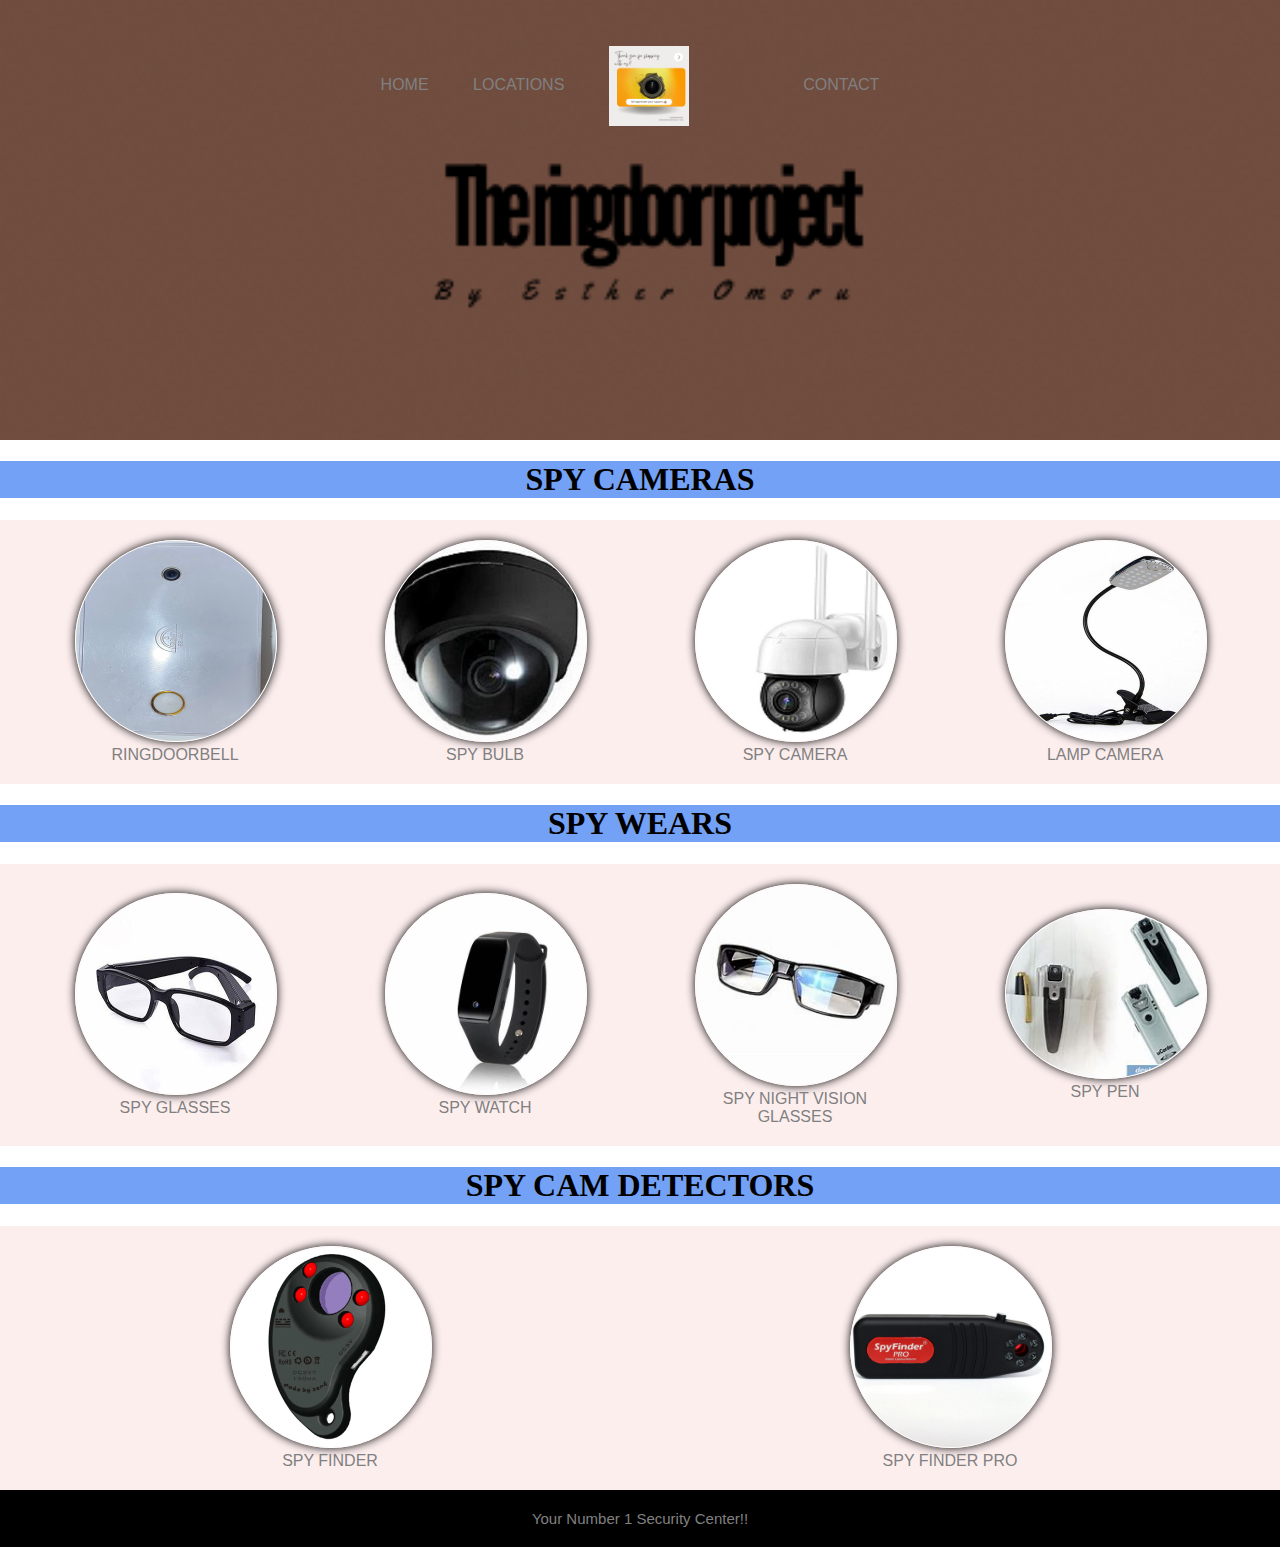
<file: index.html>
<!DOCTYPE html>
<html>
   
<head>
    <meta charset="UTF-8"/>
    <meta http-equiv="X-UA-compatile"content="IE=edge"/>
    <meta name="viewport" content="width=device-width,initial-scale=1.0"/>
    
    <title>My Page</title>
    <link rel="stylesheet" href="style.css">
</head>

    <body>
       <header>
            <nav>
<ul>
    <li><a href="index.html">HOME</a></li>
    <li><a href="Location.html">LOCATIONS</a></li>
    <li class="mobile"><a href="contact.html">CONTACT</a></li>
    <li class="logo"><a href="index.html">OMORU LOGO</a></li>
    <li class="desktop"><a href="contact.html">CONTACT</a></li>
</ul>

            </nav>
       
       </header>
     
       <h1 class="first">SPY CAMERAS</h1>
<section class="features">
    <figure>
    
        <figcaption><a href="Ringdoorbell.html"><img src="images/second.JPG" alt="Ringdoorbell"></a> Ringdoorbell</a></figcaption>
    </figure>
    <figure>
        
        <figcaption><a href="Secuurity spy bulb.html"><img src="images/camera 5.jpg" alt="Spy  bulb">spy bulb</a> </figcaption>
    </figure>
    <figure>
        <figcaption><a href="security cam.html"><img src="images/bulb 3.jpg" alt="Spy camera">spy camera</a> </figcaption>
    </figure> 
    <figure>
   <figcaption> <a href="lamp.html"><img src="images/lamp spy.jpg" alt="spy lamp">lamp camera</a> </figcaption>
</figure>
</section>

<h1 class="second">SPY WEARS</h1>


<section class="fingers">
    <figure>
    
        <figcaption><a href="glass.html"><img src="images/glasses spy.jpg" alt="spy glasses"></a> Spy Glasses</a></figcaption>
    </figure>
    <figure>
        
        <figcaption><a href="watch.html"><img src="images/watch cam.jpeg" alt="Spy watch cam">spy Watch</a> </figcaption>
    </figure>
    <figure>
        <figcaption><a href="night glass.html"><img src="images/nigh glass.jpeg" alt="Spy night vision glasses">Spy Night vision Glasses</a> </figcaption>
    </figure> 
    <figure>
        <figcaption><a href="pen.html"><img src="images/pen spy.jpeg" alt="Spy pen">Spy PEN</a> </figcaption>
    </figure> 
   
</section>

<h1 class="third">SPY CAM DETECTORS</h1>

<section class="filters">
    <figure>
    
        <figcaption><a href="spy cam det.html"><img src="images/detect cam.jpg" alt="spy cam finder"></a> SPY FINDER</a></figcaption>
    </figure>
    <figure>
        
        <figcaption><a href="spy finder pro.html"><img src="images/spyfinder pro.jpg" alt="Spy finder pro">spy finder pro</a> </figcaption>
    </figure>
   
</section>

<footer>
     Your Number 1 Security Center!!
</footer>
   
    </body>

    </html>
</file>
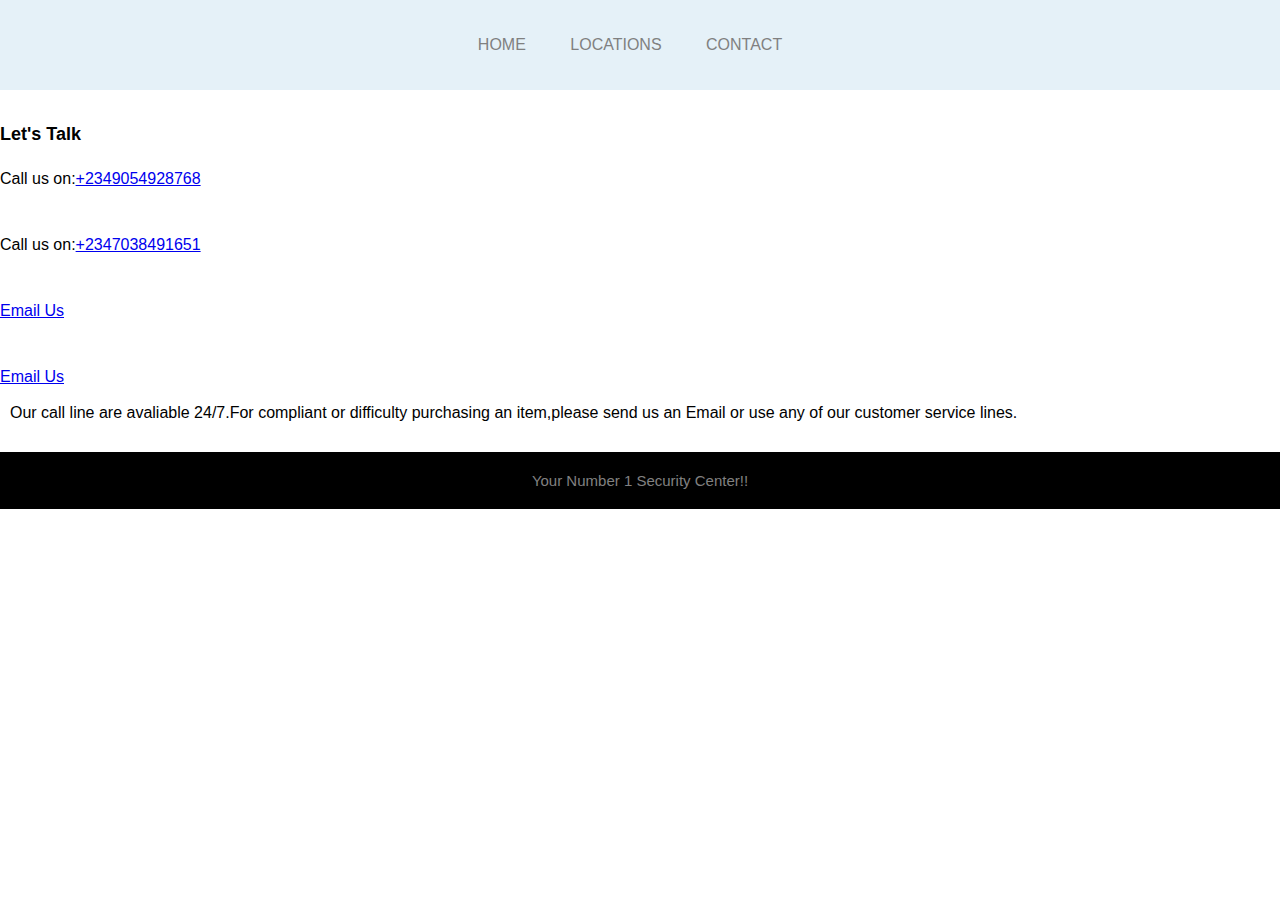
<file: contact.html>
<!DOCTYPE html>
<html>
   
<head>
    <title>My Page</title>
    <style>
        body {
            background: white;
            color: white;
            font-family: helvetica Neue,helvetica,arial,helvetica,sans-serif;
            margin: 0;
            padding: 0;
        }
         /* HEADER */
        
        header {
            background:rgb(229, 241, 248);
            padding: 20px ;
           height: 50px;       
           text-align: center;
        }
        
        header a {
            color: grey;
            text-decoration: none;
            text-transform: uppercase;
            margin-top: 40px;
        }
        header a:hover {
        text-decoration: underline;
    }
        header .mobile {
        display: none;
        }
       
        nav ul {
            padding: 0;
            list-style-type: none;
        }
        
        nav li{
            display: inline-block;
            margin-right: 20px;
            border-radius: 3px;
            margin-left: 20px;
        }
        nav li:first-child {
            margin-left: 0px;
        }
        section p {
            color: black;
            height: 50px;
        }
        section h1{
            color: black;
            
        }
        a {
            text-decoration:underline;
        }
        a:hover{
            text-decoration: none;
        }
        footer {
        background:black ;
        color: grey;
        font-size: 15px;
        text-align: center;
        padding: 20px 20px;
    }
    section li {
        color: black;
    }
    
        </style>   
</head>

    <body>
       <header>
            <nav>
<ul>
    <li><a href="index.html">HOME</a></li>
    <li><a href="location.html">LOCATIONS</a></li>
    <li><a href="contact.html">CONTACT</a></li>
</ul>
            </nav>
       </header>
<section>
  <h1><font size="4">Let's Talk</font></h1>
    <p>Call us on:<a href="tel:+2349054928768">+2349054928768</a></p>
<p>Call us on:<a href="tel:+2347038491651">+2347038491651</a></p>
<P><a href="mailto:omoruesther71@gmail.com">Email Us</a></P>
<P><a href="mailto:hushhuhhy@gmail.com">Email Us</a></P>
<li style="position:relative; left: 10px;top:-30px;">Our call line are avaliable 24/7.For compliant or difficulty purchasing an item,please send us an Email or use any of our customer service lines.</li>
</section>


<footer>Your Number 1 Security Center!!</footer>

   
    </body>

    </html>
</file>
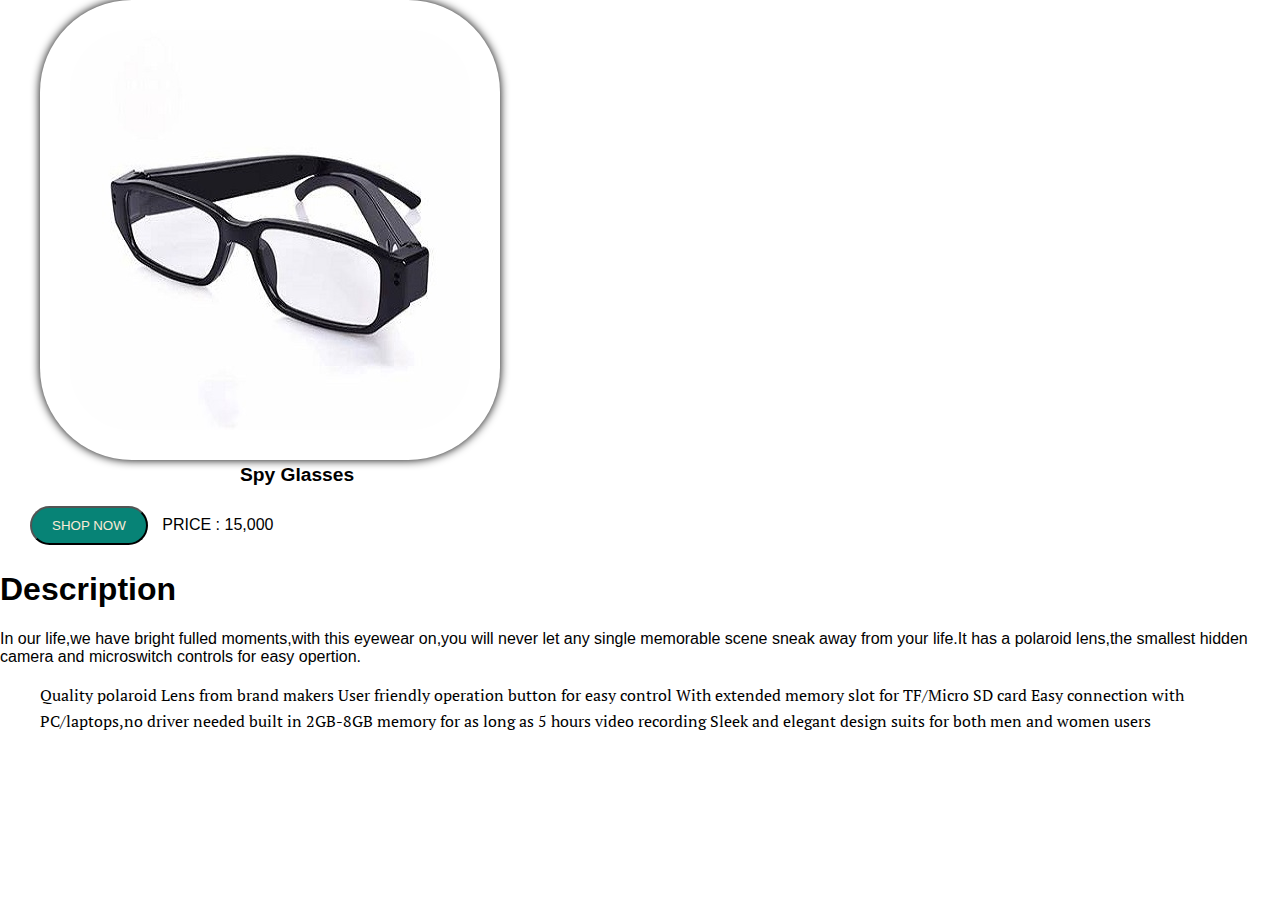
<file: glass.html>
<!DOCTYPE html>
<html>
   
<head>
    <meta charset="UTF-8"/>
    <meta http-equiv="X-UA-compatile"content="IE=edge"/>
    <meta name="viewport" content="width=device-width,initial-scale=1.0"/>
    
    <title>My Page</title>
    <link rel="preconnect" href="https://fonts.googleapis.com">
<link rel="preconnect" href="https://fonts.gstatic.com" crossorigin>
<link href="https://fonts.googleapis.com/css2?family=PT+Serif:ital@0;1&display=swap" rel="stylesheet">
   <link rel="stylesheet" href="button.css">
   <style>
    body {
        background: white;
        color: black;
        font-family: helvetica Neue,helvetica,arial,helvetica,sans-serif;
        margin: 0;
        padding: 0;
    }
    header {
        color: black;
        margin-left: 40px;
    }
    header img {
    padding: 30px;
    height: 400px; 
    position: center;
    border-radius: 20%;
    box-shadow: black 0 0 10px;
    }
   
 header figcaption {
    font-size: larger;
    padding-left: 200px;
 }
nav ul {
    font-family:PT serif ;
    line-height: 26px;
}
.prices p {
    display: inline-block;
    margin-left:10px ;
 }
 
 </style>
  
</head>

    <body>
       <header>
        <a href="images/glasses spy.jpg"><img src="images/glasses spy.jpg" alt="Spy Glasses"></a>
        <figcaption><strong>Spy Glasses</strong></figcaption>
           </header>
           <div class="prices">
           <a href="purchase.html"><button type="button" class="shop-now">SHOP NOW</button></a> 
            <p>PRICE  &#58 15,000</p>
         </div>
    
<section>
    
   <h1>Description</h1> 
<nav>
   <p>In our life,we have bright fulled moments,with this eyewear on,you will never let any single memorable scene sneak away from your life.It has a polaroid lens,the smallest hidden camera and microswitch controls for easy opertion.</p>
   <ul>
    <l1>Quality polaroid Lens from brand makers</l1>
    <l1>User friendly operation button for easy control</l1>
    <l1>With extended memory slot for TF/Micro SD card</l1>
    <l1>Easy connection with PC/laptops,no driver needed</l1>
    <l1>built in 2GB-8GB memory for as long as 5 hours video recording</l1>
    <l1>Sleek and elegant design suits for both men and women users</l1>
   </ul>
</nav>


</section>
</body>
</html>
</file>
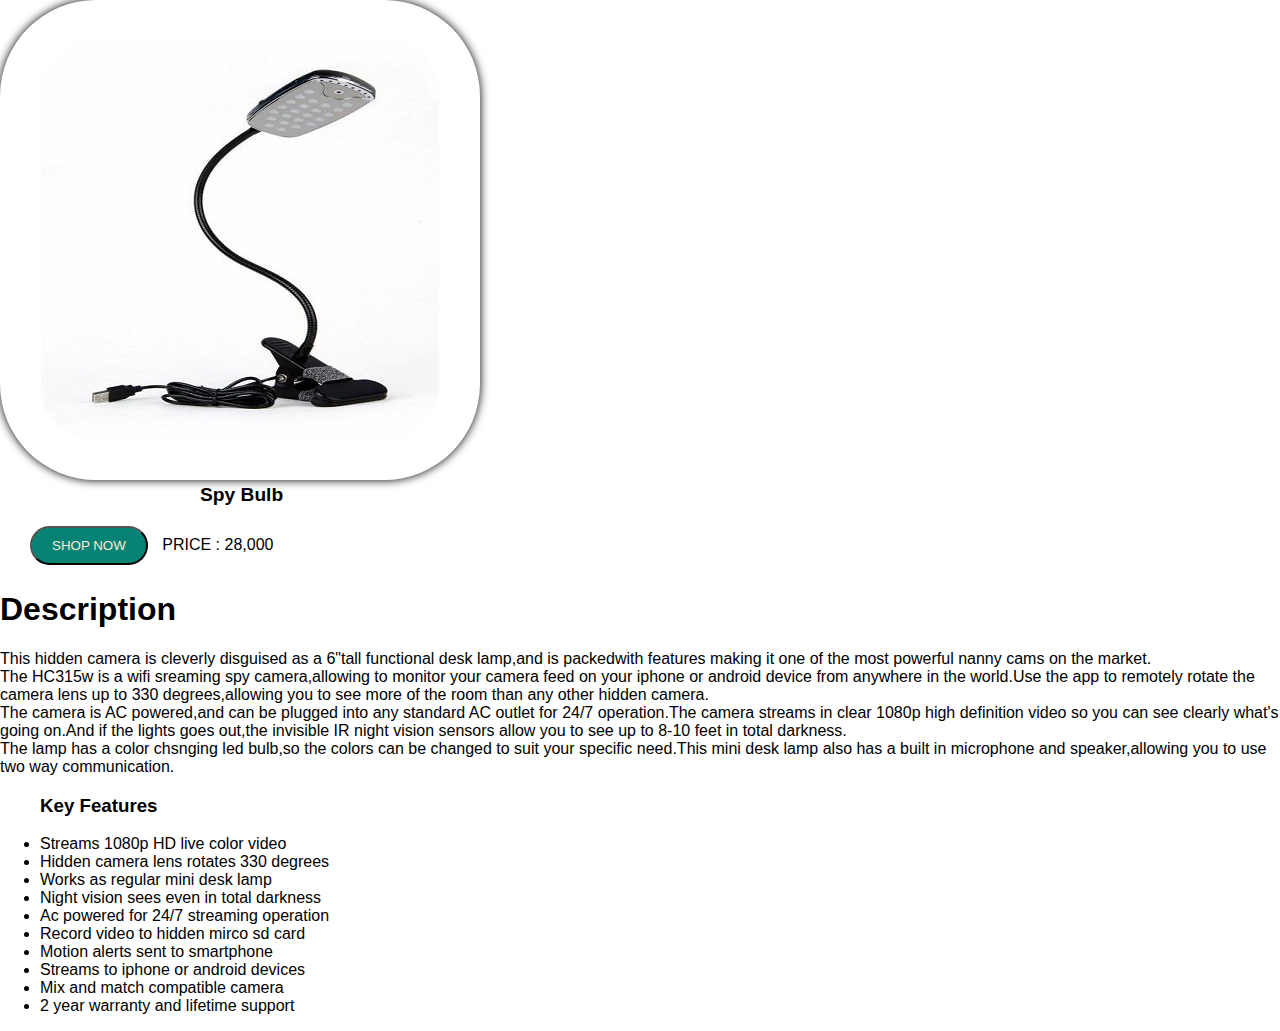
<file: lamp.html>
<!DOCTYPE html>
<html>
   
<head>
    <meta charset="UTF-8"/>
    <meta http-equiv="X-UA-compatile"content="IE=edge"/>
    <meta name="viewport" content="width=device-width,initial-scale=1.0"/>
    <link rel="stylesheet" href="button.css">
    <title>My Page</title>
    <style>body {
        background: white;
        color: black;
        font-family: helvetica Neue,helvetica,arial,helvetica,sans-serif;
        margin: 0;
        padding: 0;
    }
    header {
        color: black;
    }
   
    header img {
        padding: 40px;
    height: 400px; 
    position: center; 
    border-radius: 20%;
    box-shadow: black 0 0 10px; 
 }
 header figcaption {
    font-size: larger;
    padding-left: 200px;
 }
 .prices p {
    display: inline-block;
    margin-left:10px ;
 }
    </style>
    </head>

    <body>
       <header>
       <a href="images/lamp spy.jpg"> <img src="images/lamp spy.jpg" alt="spy lamp"></a>
        <figcaption><strong>Spy Bulb</strong></figcaption>
        <div class="prices">
           <a href="purchase.html"> <button type="button" class="shop-now">SHOP NOW</button></a>
            <p>PRICE  &#58 28,000</p>
         </div>
       </header>
<section>
    
   <h1>Description</h1>         
   <P>This hidden camera is cleverly disguised as a 6"tall functional desk lamp,and is packedwith features making it one of the most powerful nanny cams on the market.<br>The HC315w is a wifi sreaming spy camera,allowing to monitor your camera feed on your iphone or android device from anywhere in the world.Use the app to remotely rotate the camera lens up to 330 degrees,allowing you to see more of the room than any other hidden camera.<br>The camera is AC powered,and can be plugged into any standard AC outlet for 24/7 operation.The camera streams in clear 1080p high definition video so you can see clearly what's going on.And if the lights goes out,the invisible IR night vision sensors allow you to see up to 8-10 feet in total darkness.<br>The lamp has a color chsnging led bulb,so the  colors can be changed to suit your specific need.This mini desk lamp also has a built in microphone and speaker,allowing you to use two way communication.</P>
   <nav>
    <ul>
        <h3>Key Features</h3>
       <li>Streams 1080p HD live color video</li>
       <li>Hidden camera lens rotates 330 degrees </li>
       <li>Works as regular mini desk lamp</li>
       <li>Night vision sees even in total darkness</li>
       <li>Ac powered for 24/7 streaming operation</li>
       <li>Record video to hidden mirco sd card</li>
       <li>Motion alerts sent to smartphone</li>
       <li>Streams to iphone or android devices</li>
       <li>Mix and match compatible camera</li>
       <li>2 year warranty and lifetime support</li>
    </ul>
</nav>
</section>
<footer></footer>
   
    </body>

    </html>
</file>
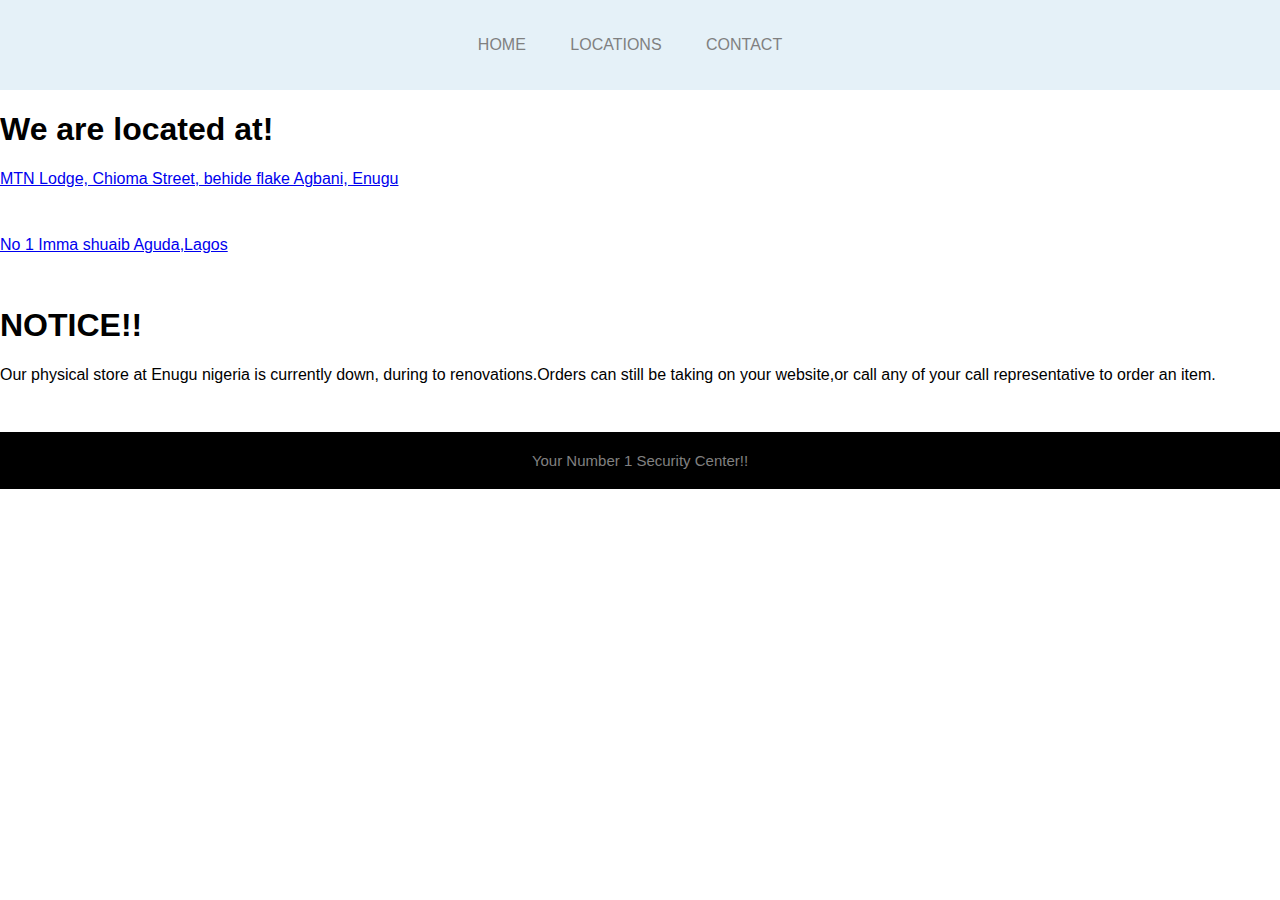
<file: location.html>
<!DOCTYPE html>
<html>
   
<head>
    <title>My Page</title>
    <style>
    body {
        background: white;
        color: white;
        font-family: helvetica Neue,helvetica,arial,helvetica,sans-serif;
        margin: 0;
        padding: 0;
    }
     /* HEADER */
    
    header {
        background:rgb(229, 241, 248);
        padding: 20px ;
       height: 50px;       
       text-align: center;
    }
    
    header a {
        color: grey;
        text-decoration: none;
        text-transform: uppercase;
        margin-top: 40px;
        
    }
    header a:hover {
        text-decoration: underline;
    }
    header .mobile {
    display: none;
    }
   
    nav ul {
        padding: 0;
        list-style-type: none;
    }
    
    nav li{
        display: inline-block;
        margin-right: 20px;
        border-radius: 3px;
        margin-left: 20px;
    }
    nav li:first-child {
        margin-left: 0px;
    }
    section p {
        color: black;
        height: 50px;
    }
    section h1 {
        color: black;
    }
    a {
        text-decoration:underline;
    }
    a:hover{
        text-decoration: none;
    }
    footer {
    background:black ;
    color: grey;
    font-size: 15px;
    text-align: center;
    padding: 20px 20px;
}

    </style>
    </head>

    <body>
       <header>
            <nav>
<ul>
    <li><a href="index.html">HOME</a></li>
    <li><a href="location.html">LOCATIONS</a></li>
    <li><a href="contact.html">CONTACT</a></li>
</ul>
            </nav>
        
       </header>
<section>
    <h1>We are located at!</h1>
    <p><a href="https://www.google.com/maps/place/MTN+Lodge/@6.3130559,7.553857,15z/data=!3m1!4b1!4m6!3m5!1s0x104359f2d19f02c5:0x902f6c76d984db01!8m2!3d6.3130559!4d7.553857!16s%2Fg%2F11h07pktxz?entry=ttu"target="_blank">MTN Lodge, Chioma Street, behide flake Agbani, Enugu</a></p>
    <p><a href="https://www.google.com/maps/place/Imam+Shuaib+St,+Idimu+102213,+Lagos/@6.5734124,3.2083614,17z/data=!3m1!4b1!4m6!3m5!1s0x103b9b2e1978ca47:0x9f407b8698193124!8m2!3d6.5734124!4d3.2083614!16s%2Fg%2F11gdybgl7r?entry=ttu"target="_blank">No 1 Imma shuaib Aguda,Lagos</a></p>
<h1><strong>NOTICE!!</strong></h1>
<p>Our physical store at Enugu nigeria is currently down, during to renovations.Orders can still be taking on your website,or call any of your call representative to order an item.</p>
</section>
<footer> Your Number 1 Security Center!!</footer>
   
    </body>

    </html>
</file>
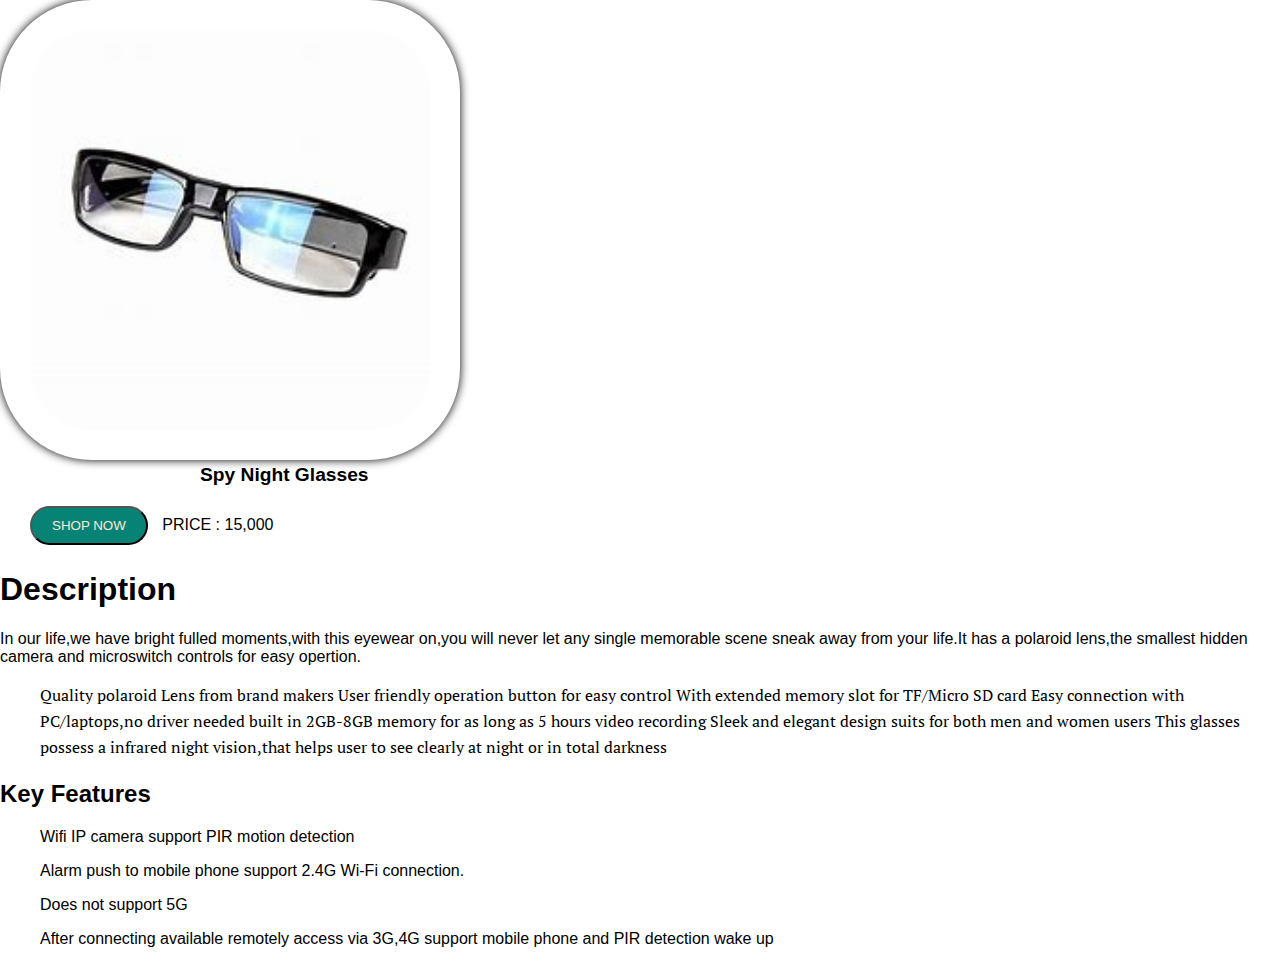
<file: night glass.html>
<!DOCTYPE html>
<html>
   
<head>
    <meta charset="UTF-8"/>
    <meta http-equiv="X-UA-compatile"content="IE=edge"/>
    <meta name="viewport" content="width=device-width,initial-scale=1.0"/>
    
    <title>My Page</title>
    <link rel="preconnect" href="https://fonts.googleapis.com">
<link rel="preconnect" href="https://fonts.gstatic.com" crossorigin>
<link href="https://fonts.googleapis.com/css2?family=PT+Serif:ital@0;1&display=swap" rel="stylesheet">
 <link rel="stylesheet" href="button.css">
 <style>
    body {
        background: white;
        color: black;
        font-family: helvetica Neue,helvetica,arial,helvetica,sans-serif;
        margin: 0;
        padding: 0;
    }
    header {
        color: black;
    }
    header img {
    padding: 30px;
    height: 400px; 
    position: center;
    border-radius: 20%;
    box-shadow: black 0 0 10px;
    }
   
 
 header figcaption {
    font-size: larger;
    padding-left: 200px;
 }
nav ul {
    font-family:PT serif ;
    line-height: 26px;
}
.prices p {
    display: inline-block;
    margin-left:10px ;
 }
 </style>
  
</head>

    <body>
       <header>
        <a href="images/nigh glass.jpeg"><img src="images/nigh glass.jpeg" alt="spy camera"></a>
        <figcaption><strong>Spy Night Glasses</strong></figcaption>
           </header>
           <div class="prices">
           <a href="purchase.html"> <button type="button" class="shop-now">SHOP NOW</button></a>
            <p>PRICE  &#58 15,000</p>
         </div>
     
<section>
    
   <h1>Description</h1> 
<nav>
    <p>In our life,we have bright fulled moments,with this eyewear on,you will never let any single memorable scene sneak away from your life.It has a polaroid lens,the smallest hidden camera and microswitch controls for easy opertion.</p>

    <ul>
        <l1>Quality polaroid Lens from brand makers</l1>
    <l1>User friendly operation button for easy control</l1>
    <l1>With extended memory slot for TF/Micro SD card</l1>
    <l1>Easy connection with PC/laptops,no driver needed</l1>
    <l1>built in 2GB-8GB memory for as long as 5 hours video recording</l1>
    <l1>Sleek and elegant design suits for both men and women users</l1>
    <l1>This glasses possess a infrared night vision,that helps user to see clearly at night or in total darkness</l1>
    </ul>
</nav>

<h2>Key Features</h2>
<nav>
<ol>Wifi IP camera support PIR motion detection</ol>
<ol>Alarm push to mobile phone support 2.4G Wi-Fi connection.</ol>
<ol>Does not support 5G</ol>
<ol>After connecting available remotely access via 3G,4G support mobile phone and PIR detection wake up</ol>
</nav>
</section>
</body>
</html>
</file>
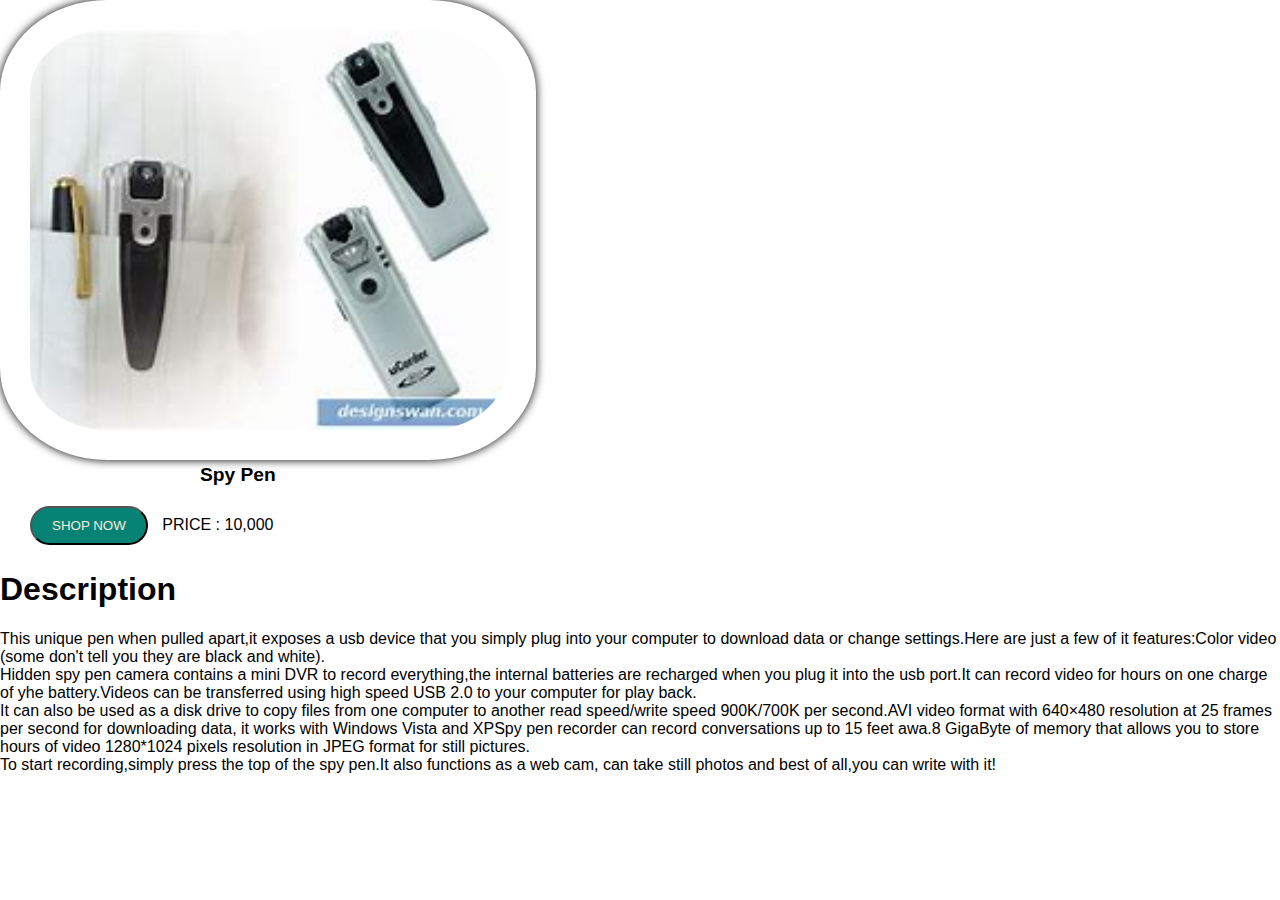
<file: pen.html>
<!DOCTYPE html>
<html>
   
<head>
    <meta charset="UTF-8"/>
    <meta http-equiv="X-UA-compatile"content="IE=edge"/>
    <meta name="viewport" content="width=device-width,initial-scale=1.0"/>
    
    <title>My Page</title>
    <link rel="preconnect" href="https://fonts.googleapis.com">
<link rel="preconnect" href="https://fonts.gstatic.com" crossorigin>
<link href="https://fonts.googleapis.com/css2?family=PT+Serif:ital@0;1&display=swap" rel="stylesheet">
  <link rel="stylesheet" href="button.css">
  <style>
    body {
        background: white;
        color: black;
        font-family: helvetica Neue,helvetica,arial,helvetica,sans-serif;
        margin: 0;
        padding: 0;
    }
    header {
        color: black;
    }
    header img {
    padding: 30px;
    height: 400px; 
    position: center;
    border-radius: 20%;
    box-shadow: black 0 0 10px;
    }
   
 
 header figcaption {
    font-size: larger;
    padding-left: 200px;
 }
nav ul {
    font-family:PT serif ;
    line-height: 26px;
}
.prices p {
    display: inline-block;
    margin-left:10px ;
 }
 </style>
  
</head>

    <body>
       <header>
        <a href="images/pen spy.jpeg"><img src="images/pen spy.jpeg" alt="spy pen"></a>
        <figcaption><strong>Spy Pen</strong></figcaption>
           </header>
           <div class="prices">
           <a href="purchase.html"> <button type="button" class="shop-now">SHOP NOW</button></a>
            <p>PRICE  &#58 10,000</p>
         </div>
    
<section>
    
   <h1>Description</h1> 
<nav>
    <P>This unique pen when pulled apart,it exposes a usb device that you simply plug into your computer to download data or change settings.Here are just a few of it features:Color video (some don't tell you they are black and white).<br>Hidden spy pen camera contains a mini DVR to record everything,the internal batteries are recharged when you plug it into the usb port.It can record video for hours on one charge of yhe battery.Videos can be transferred using high speed USB 2.0 to your computer for play back.<br>It can also be used as a disk drive to copy files from one computer to another read speed/write speed 900K/700K per second.AVI video format with 640&times;480 resolution at 25 frames per second for downloading data, it works with Windows Vista and XPSpy pen recorder can record conversations up to 15 feet awa.8 GigaByte of memory that allows you to store hours of video 1280*1024 pixels resolution in JPEG format for still pictures.<br>To start recording,simply press the top of the spy pen.It also functions as a web cam, can take still photos and best of all,you can write with it!</P>
</nav>

</section>
</body>
</html>
</file>
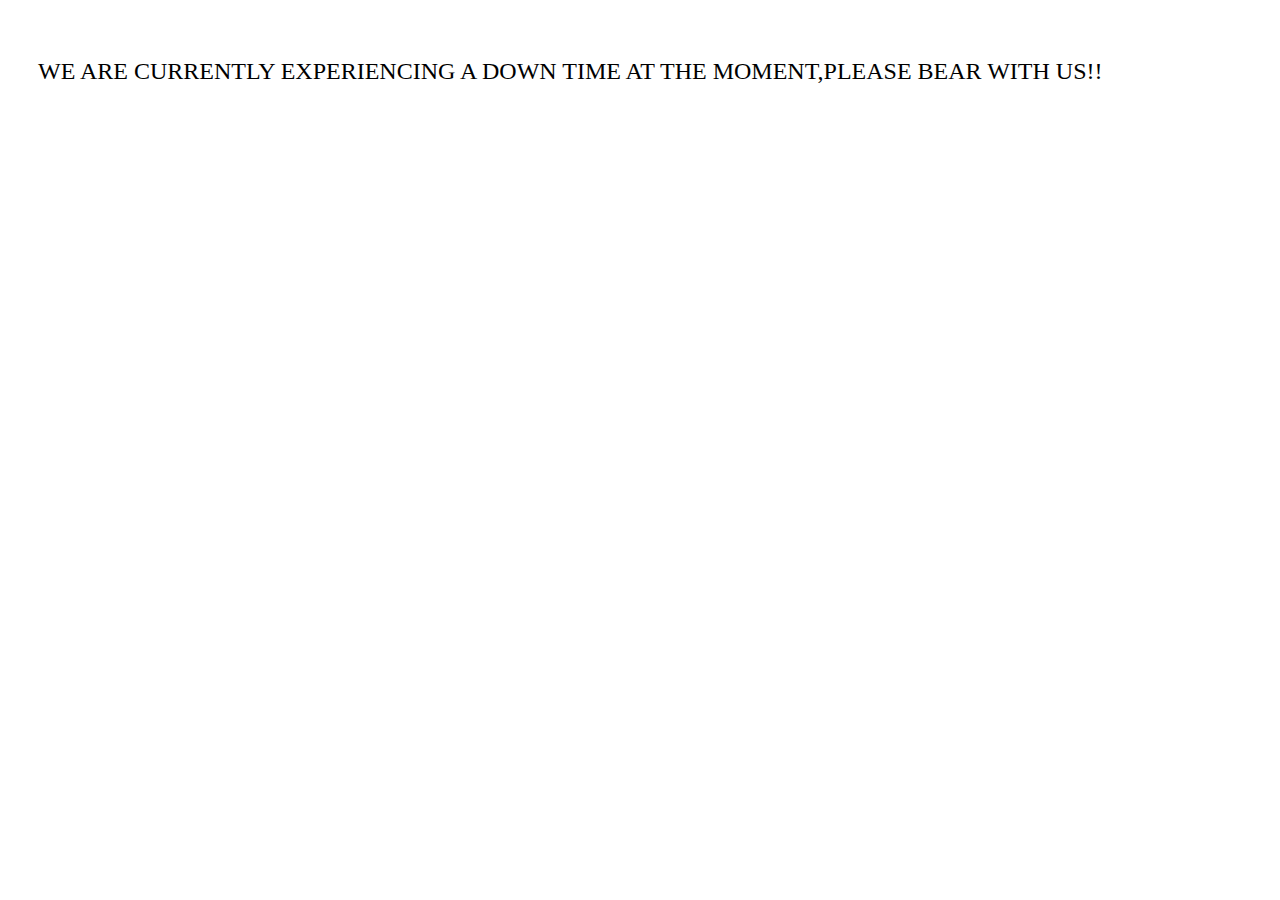
<file: purchase.html>
<!DOCTYPE html>
<html lang="en">
<head>
    <meta charset="UTF-8">
    <meta name="viewport" content="width=device-width, initial-scale=1.0">
    <title>Purchase</title>
    <style>
       div {
        padding-top: 50px;
        padding-left: 30px;
       }
       
    /* RESPONSIVE RULES */   
@media screen and (max-width:665px){
    section {
        height: 250px;
        background-position: 0 -30px;
    }
    section .mobile{
    display: inline-block;
}
header .desktop {
    display: none;
}
}
@media screen and (max-width:500px){
    section{
    height: 200px;
    background-position: 0 -0px;
    }
  
}
    </style>
</head>
<body>
    
    <section>
   <div>
    <span style="font-size: x-large;"">WE ARE CURRENTLY EXPERIENCING A DOWN TIME AT THE MOMENT,PLEASE BEAR WITH US!!</span>
</div>
</section> 
</body>
</html>
</file>
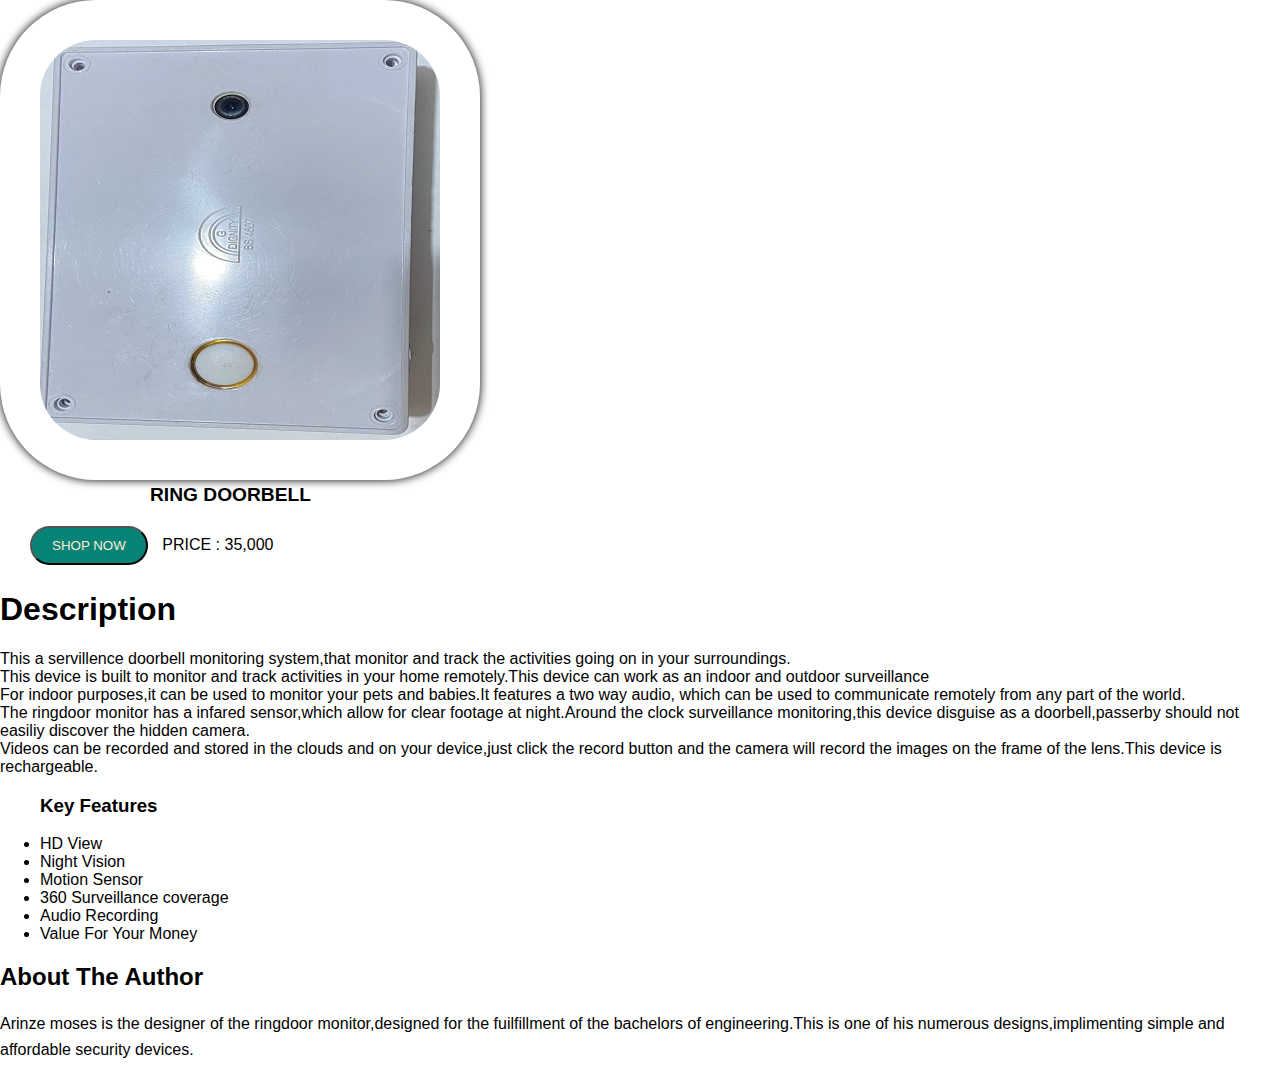
<file: Ringdoorbell.html>
<!DOCTYPE html>
<html>
   
<head>
    <meta charset="UTF-8"/>
    <meta http-equiv="X-UA-compatile"content="IE=edge"/>
    <meta name="viewport" content="width=device-width,initial-scale=1.0"/>
    
    <title>My Page</title>
    <style>
    body {
        background: white;
        color: black;
        font-family: helvetica Neue,helvetica,arial,helvetica,sans-serif;
        margin: 0;
        padding: 0;
    }
    
    header {
        color: black;
    }
   
    header img {
        padding: 40px;
    height: 400px; 
    position: center; 
    border-radius: 20%;
    box-shadow: black 0 0 10px; 
 }
 header figcaption {
    font-size: larger;
    padding-left: 150px;
 }
 
 nav p {
    line-height: 26px;
 }
 .prices p {
    display: inline-block;
    margin-left:10px ;
 }

 .shop-now {
   background-color: #078376;
    border-radius: 50px;
    padding-left: 20px;
    padding-right: 20px;
    padding-top: 10px;
    padding-bottom: 10px;
    margin-left: 30px ;
    margin-top: 20px;
    color: antiquewhite;
    display: inline-block;
    cursor: pointer;
 }
 .shop-now:hover {
opacity: 0.8;
 }
 .shop-now:active {
    background-color: #011815;
 }
 .frame {
display: block;   
 }

    </style>
    </head>

    <body>
       <header>
        <div class="frame">
        <a href="images/second.JPG"><img src="images/second.JPG" alt="spy bulb"></a> 
    </div>
    <div class="prices">
        <figcaption><strong>RING DOORBELL</strong></figcaption>
        <button type="button" class="shop-now">SHOP NOW</button>
       <p>PRICE  &#58 35,000</p>
    </div>
       </header>
<section>
    
   <h1>Description</h1>         
   <P>This a servillence doorbell monitoring system,that monitor and track the activities going on in your surroundings.<br>This device is built to monitor and track activities in your home remotely.This device can work as an indoor and outdoor surveillance<br>For indoor purposes,it can be used to monitor your pets and babies.It features a two way audio, which can be used to communicate remotely from any part of the world.<br>The ringdoor monitor has a infared sensor,which allow for clear footage at night.Around the clock surveillance monitoring,this device disguise as a doorbell,passerby should not easiliy discover the hidden camera.<br>Videos can be recorded and stored in the clouds and on your device,just click the record button and the camera will record the images on the frame of the lens.This device is rechargeable.  </P>
   <nav>
    <ul>
        <h3>Key Features</h3>
        <li>HD View</li>
        <li>Night Vision</li>
        <li>Motion Sensor</li>
        <li>360 Surveillance coverage</li>
        <li>Audio Recording</li>
        <li>Value For Your Money</li>
       
    </ul>
</nav>
<h2>About The Author</h2>
<nav>
<P>Arinze moses is the designer of the ringdoor monitor,designed for the fuilfillment of the bachelors of engineering.This is one of his numerous designs,implimenting simple and affordable security devices.</P>
</nav>

</section>
<footer></footer>
   
    </body>

    </html>
</file>
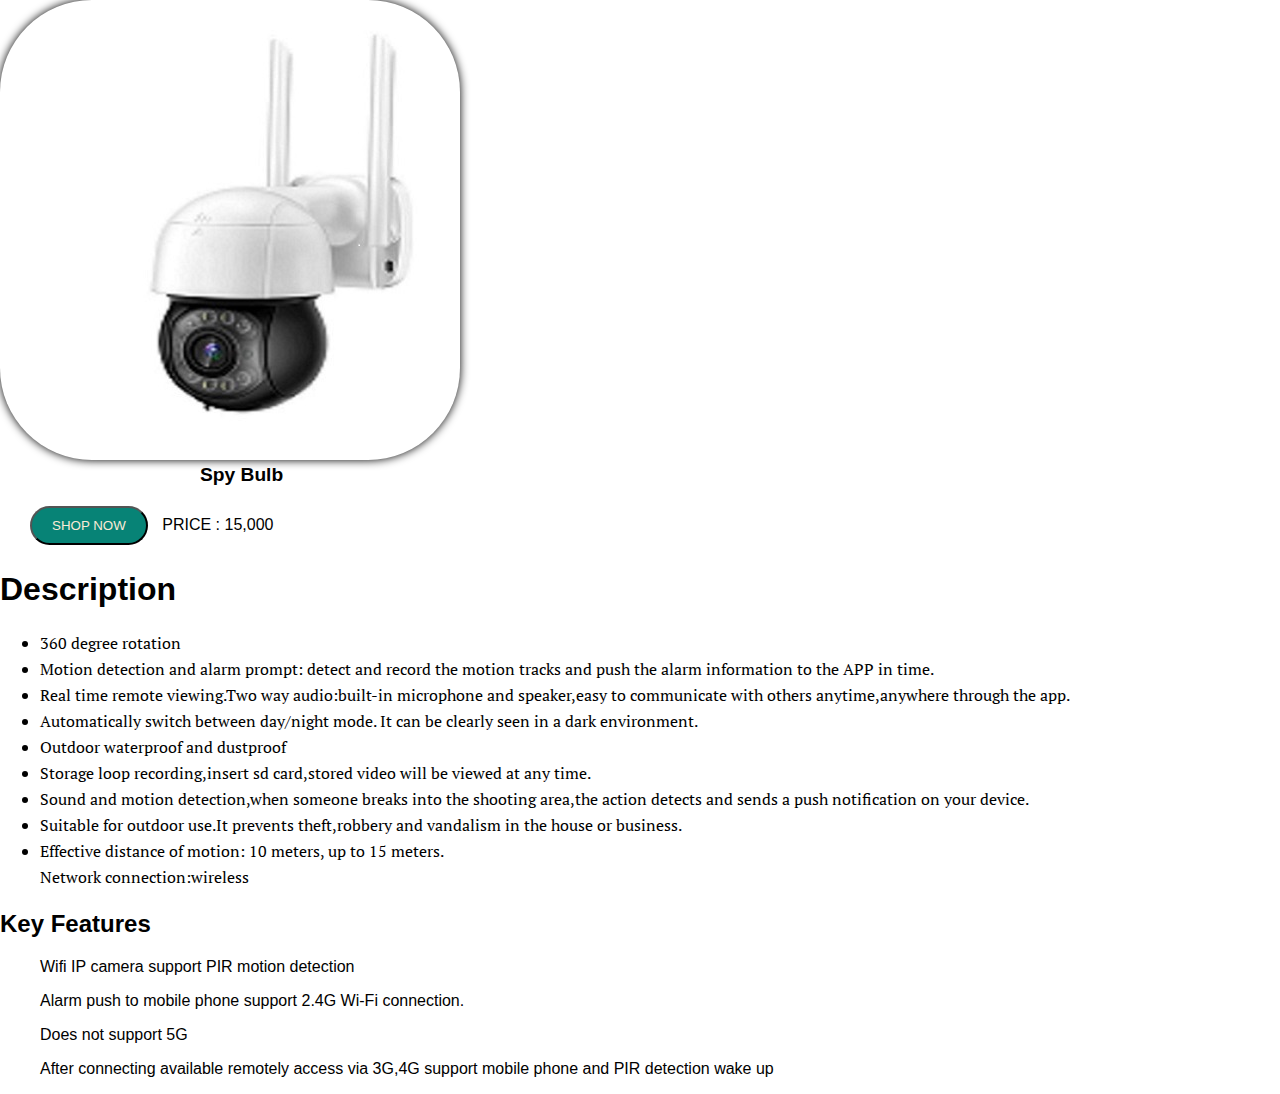
<file: security cam.html>
<!DOCTYPE html>
<html>
   
<head>
    <meta charset="UTF-8"/>
    <meta http-equiv="X-UA-compatile"content="IE=edge"/>
    <meta name="viewport" content="width=device-width,initial-scale=1.0"/>
    
    <title>My Page</title>
    <link rel="preconnect" href="https://fonts.googleapis.com">
<link rel="preconnect" href="https://fonts.gstatic.com" crossorigin>
<link href="https://fonts.googleapis.com/css2?family=PT+Serif:ital@0;1&display=swap" rel="stylesheet">
    <style>
    body {
        background: white;
        color: black;
        font-family: helvetica Neue,helvetica,arial,helvetica,sans-serif;
        margin: 0;
        padding: 0;
    }
    header {
        color: black;
    }
    header img {
    padding: 30px;
    height: 400px; 
    position: center;
    border-radius: 20%;
    box-shadow: black 0 0 10px;
    }
    .shop-now {
   background-color: #078376;
    border-radius: 50px;
    padding-left: 20px;
    padding-right: 20px;
    padding-top: 10px;
    padding-bottom: 10px;
    margin-left: 30px ;
    margin-top: 20px;
    color: antiquewhite;
    display: inline-block;
 }
 .shop-now:hover {
opacity: 0.8;
 }
 .shop-now:active {
    background-color: #011815;
 }
 .prices p {
    display: inline-block;
    margin-left:10px ;
 }
   
 
 header figcaption {
    font-size: larger;
    padding-left: 200px;
 }
nav ul {
    font-family:PT serif ;
    line-height: 26px;
}
 </style>
  
</head>

    <body>
       <header>
        <a href="images/bulb 2.jpg"><img src="images/bulb 2.jpg" alt="spy camera"></a>
        <figcaption><strong>Spy Bulb</strong></figcaption>
           </header>
           <div class="prices">
           <button type="button" class="shop-now">SHOP NOW</button>
           <p>PRICE  &#58 15,000</p>
        </div>
     
<section>
    
   <h1>Description</h1> 
<nav>
    <ul>
        <li> 360 degree rotation</li>
        <li>Motion detection and alarm prompt: detect and record the motion tracks and push the alarm information to the APP in time.</li>
        <li>Real time remote viewing.Two way audio:built-in microphone and speaker,easy to communicate with others anytime,anywhere through the app.</li>
        <li>Automatically switch between day/night mode. It can be clearly seen in a dark environment.</li>
        <li>Outdoor waterproof and dustproof  </li>
        <li>Storage loop recording,insert sd card,stored video will be viewed at any time.</li>
        <li>Sound and motion detection,when someone breaks into the shooting area,the action detects and sends a push notification on your device.</li>
        <li>Suitable for outdoor use.It prevents theft,robbery and vandalism in the house or business.</li>
        <li>Effective distance of motion: 10 meters, up to 15 meters.<br>Network connection:wireless </li>

    </ul>
</nav>

<h2>Key Features</h2>
<nav>
<ol>Wifi IP camera support PIR motion detection</ol>
<ol>Alarm push to mobile phone support 2.4G Wi-Fi connection.</ol>
<ol>Does not support 5G</ol>
<ol>After connecting available remotely access via 3G,4G support mobile phone and PIR detection wake up</ol>
</nav>
</section>
</body>
</html>
</file>
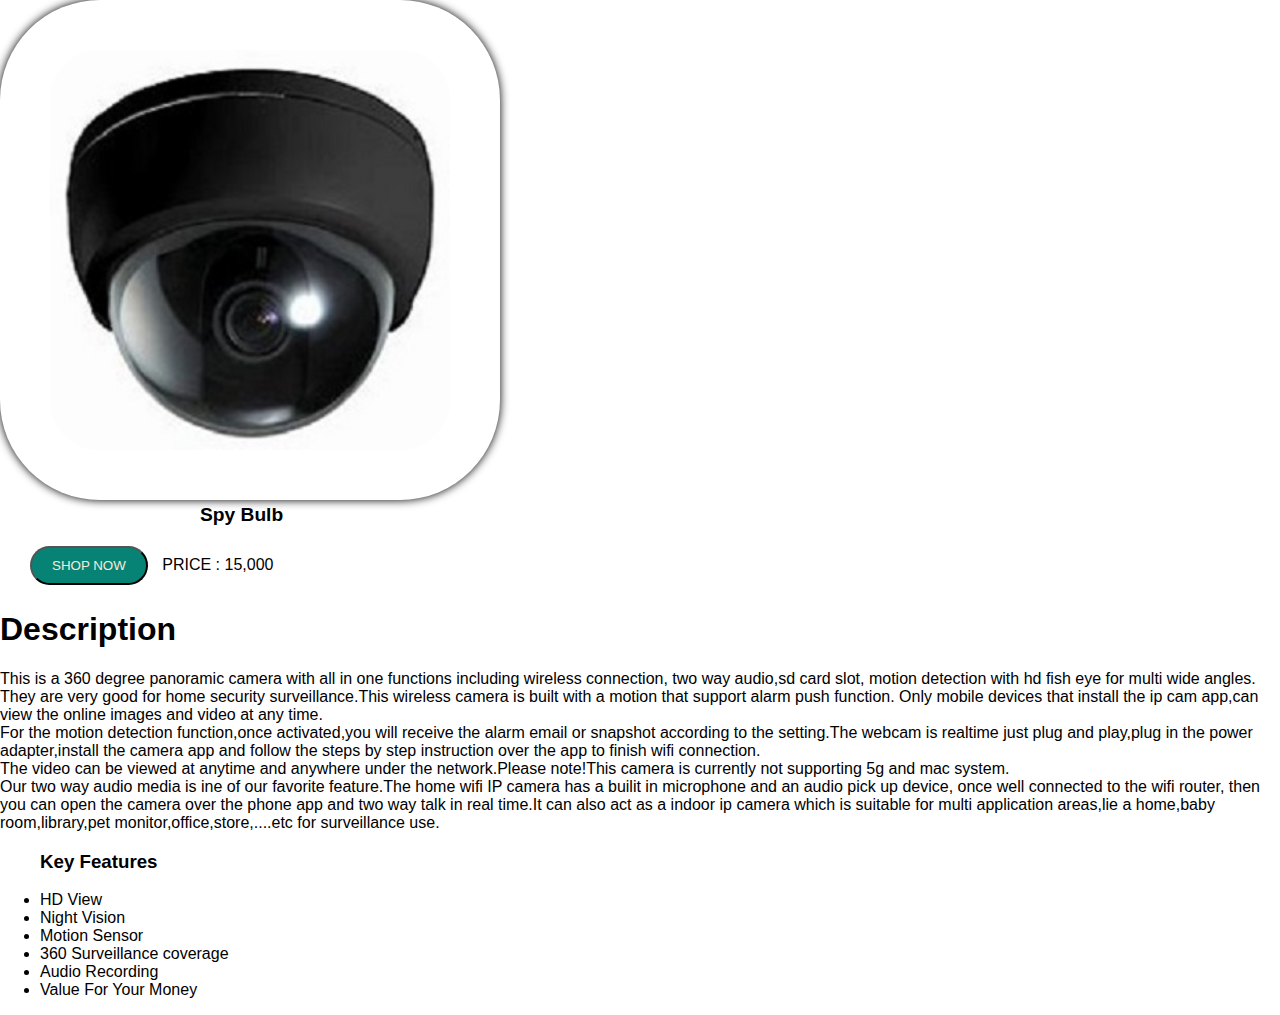
<file: Secuurity spy bulb.html>
<!DOCTYPE html>
<html>
   
<head>
    <meta charset="UTF-8"/>
    <meta http-equiv="X-UA-compatile"content="IE=edge"/>
    <meta name="viewport" content="width=device-width,initial-scale=1.0"/>
    
    <title>My Page</title>
    <style>body {
        background: white;
        color: black;
        font-family: helvetica Neue,helvetica,arial,helvetica,sans-serif;
        margin: 0;
        padding: 0;
    }
    header {
        color: black;
    }
   
    header img {
        padding: 50px;
    height: 400px; 
    position: center; 
    border-radius: 20%;
    box-shadow: black 0 0 10px; 
 }
 header figcaption {
    font-size: larger;
    padding-left: 200px;
 }
 .shop-now {
   background-color: #078376;
    border-radius: 50px;
    padding-left: 20px;
    padding-right: 20px;
    padding-top: 10px;
    padding-bottom: 10px;
    margin-left: 30px ;
    margin-top: 20px;
    color: antiquewhite;
    display: inline-block;
 }
 .shop-now:hover {
opacity: 0.8;
 }
 .shop-now:active {
    background-color: #011815;
 }
 .prices p {
    display: inline-block;
    margin-left:10px ;
 }

    </style>
    </head>

    <body>
       <header>
       <a href="images/camera 2.jpg"><img src="images/camera 2.jpg" alt="spy bulb"></a> 
        <figcaption><strong>Spy Bulb</strong></figcaption>
       </header>
       <div class="prices">
       <a href="purchase.html"><button type="button" class="shop-now">SHOP NOW</button></a> 
        <p>PRICE  &#58 15,000</p>
     </div>
<section>
    
   <h1>Description</h1>         
   <p>This is a 360 degree panoramic camera with all in one functions including wireless connection, two way audio,sd card slot, motion detection with hd fish eye for multi wide angles.<br>They are very good for home security surveillance.This wireless camera is built with a motion that support alarm push function. Only mobile devices that install the ip cam app,can view the online images and video at any time.<br>For the motion detection function,once activated,you will receive the alarm email or snapshot according to the setting.The webcam is realtime just plug and play,plug in the power adapter,install the camera app and follow the steps by step instruction over the app to finish wifi connection.<br>The video can be viewed at anytime and anywhere under the network.Please note!This camera is currently not supporting 5g and mac system.<br>Our two way audio media is ine of our favorite feature.The home wifi IP camera has a builit in microphone and an audio pick up device, once well connected to the wifi router, then you can open the camera over the phone app and two way talk in real time.It can also act as a indoor ip camera which is suitable for multi application areas,lie a home,baby room,library,pet monitor,office,store,....etc for surveillance use.</p>
   <nav>
    <ul>
        <h3>Key Features</h3>
        <li>HD View</li>
        <li>Night Vision</li>
        <li>Motion Sensor</li>
        <li>360 Surveillance coverage</li>
        <li>Audio Recording</li>
        <li>Value For Your Money</li>
       
    </ul>
</nav>
</section>
<footer></footer>
   
    </body>

    </html>
</file>
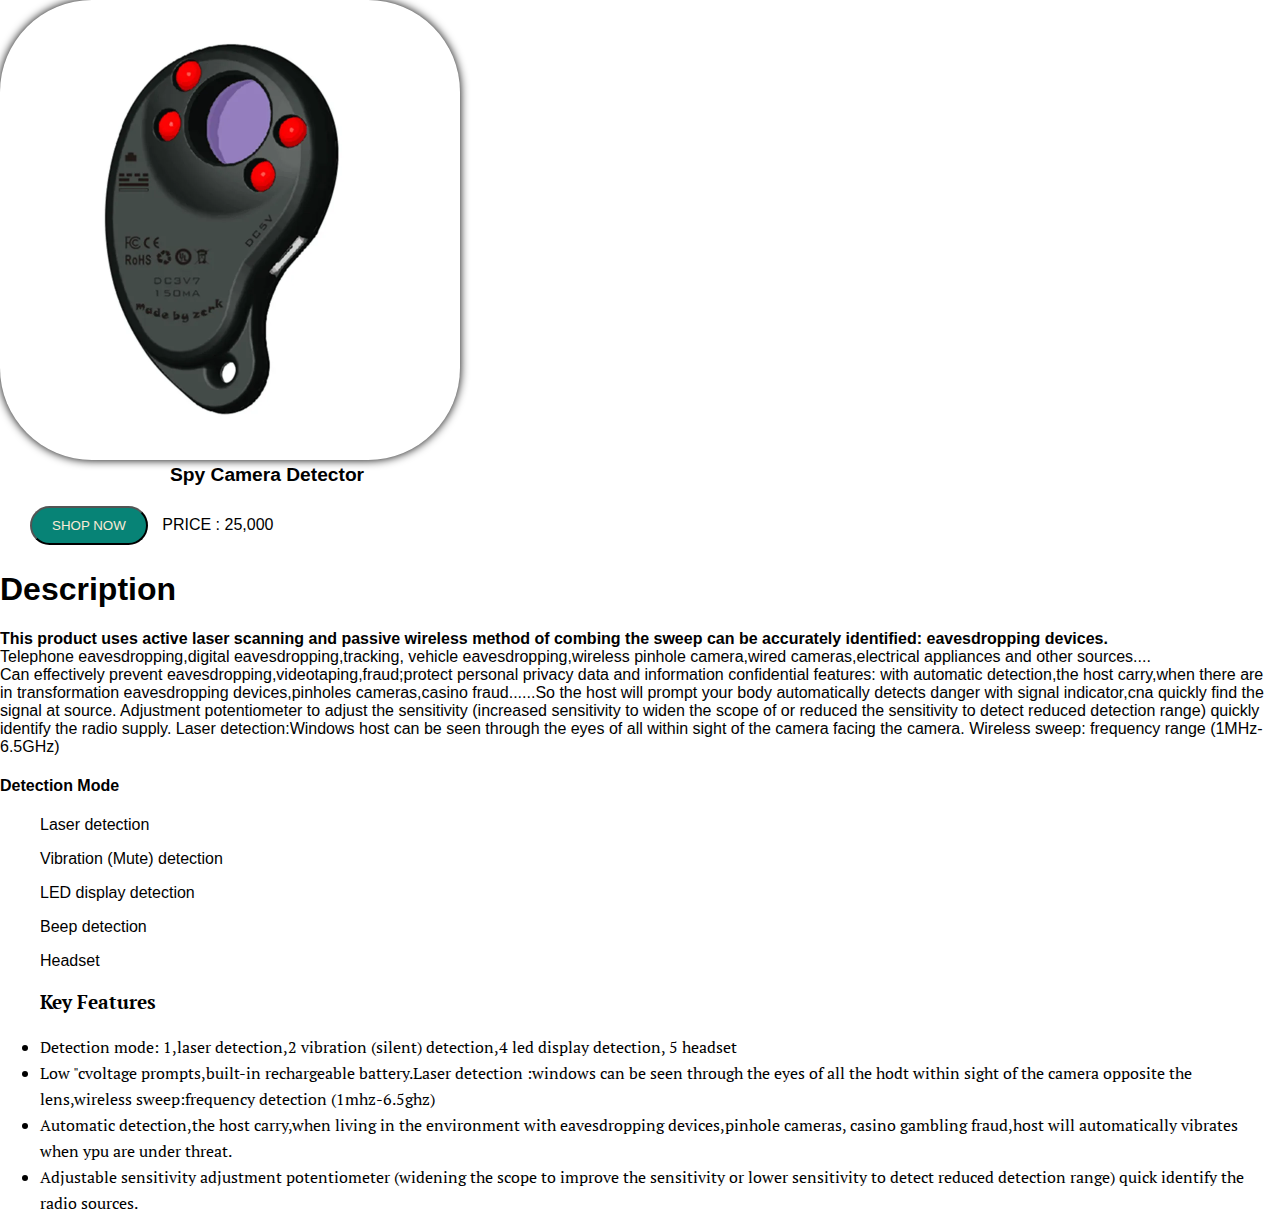
<file: spy cam det.html>
<!DOCTYPE html>
<html>
   
<head>
    <meta charset="UTF-8"/>
    <meta http-equiv="X-UA-compatile"content="IE=edge"/>
    <meta name="viewport" content="width=device-width,initial-scale=1.0"/>
    
    <title>My Page</title>
    <link rel="preconnect" href="https://fonts.googleapis.com">
<link rel="preconnect" href="https://fonts.gstatic.com" crossorigin>
<link href="https://fonts.googleapis.com/css2?family=PT+Serif:ital@0;1&display=swap" rel="stylesheet">
  
  <link rel="stylesheet" href="button.css">
  <style>
    body {
        background: white;
        color: black;
        font-family: helvetica Neue,helvetica,arial,helvetica,sans-serif;
        margin: 0;
        padding: 0;
    }
    header {
        color: black;
    }
    header img {
    padding: 30px;
    height: 400px; 
    position: center;
    border-radius: 20%;
    box-shadow: black 0 0 10px;
    }
   
 
 header figcaption {
    font-size: larger;
    padding-left: 170px;
 }
nav ul {
    font-family:PT serif ;
    line-height: 26px;
}
.prices p {
    display: inline-block;
    margin-left:10px ;
 }
 </style>
  
</head>

    <body>
       <header>
        <a href="images/detect cam.jpg"><img src="images/detect cam.jpg" alt="spy camera"></a>
        <figcaption><strong>Spy Camera Detector</strong></figcaption>
           </header>
           <div class="prices">
          <a href="purchase.html"><button type="button" class="shop-now">SHOP NOW</button></a>  
            <p>PRICE  &#58 25,000</p>
         </div>
     
<section>
    
   <h1>Description</h1> 
<nav>
        <p><strong>This product uses active laser scanning and passive wireless method of combing the sweep can be accurately identified: eavesdropping devices.</strong><br>Telephone eavesdropping,digital eavesdropping,tracking, vehicle eavesdropping,wireless pinhole camera,wired cameras,electrical appliances and other sources....<br>Can effectively prevent eavesdropping,videotaping,fraud;protect personal privacy data and information confidential features: with automatic detection,the host carry,when there are in transformation eavesdropping devices,pinholes cameras,casino fraud......So the host will prompt your body automatically detects danger with signal indicator,cna quickly find the signal at source. Adjustment potentiometer to adjust the sensitivity (increased sensitivity to widen the scope of or reduced the sensitivity to detect reduced detection range) quickly identify the radio supply. Laser detection:Windows host can be seen through the eyes of all within sight of the camera facing the camera. Wireless sweep: frequency range (1MHz-6.5GHz) </p>
        <h4>Detection Mode</h4>
        <ol>Laser detection</ol>
        <ol>Vibration (Mute) detection</ol>
        <ol>LED display detection</ol>
        <ol>Beep detection</ol>
        <ol>Headset</ol>
        </nav>
        <nav>
            <ul>
                <h3>Key Features</h3>
        <li>Detection mode: 1,laser detection,2 vibration (silent) detection,4 led display detection, 5 headset</li>
        <li>Low "cvoltage prompts,built-in rechargeable battery.Laser detection :windows can be seen through the eyes of all the hodt within sight of the camera opposite the lens,wireless sweep:frequency detection (1mhz-6.5ghz)</li>
        <li>Automatic detection,the host carry,when living in the environment with eavesdropping devices,pinhole cameras, casino gambling fraud,host will automatically vibrates when ypu are under threat.</li>
        <li>Adjustable sensitivity adjustment potentiometer (widening the scope to improve the sensitivity or lower sensitivity to detect reduced detection range) quick identify the radio sources.</li>
            </ul>
        </nav>
</nav>

</section>
</body>
</html>
</file>
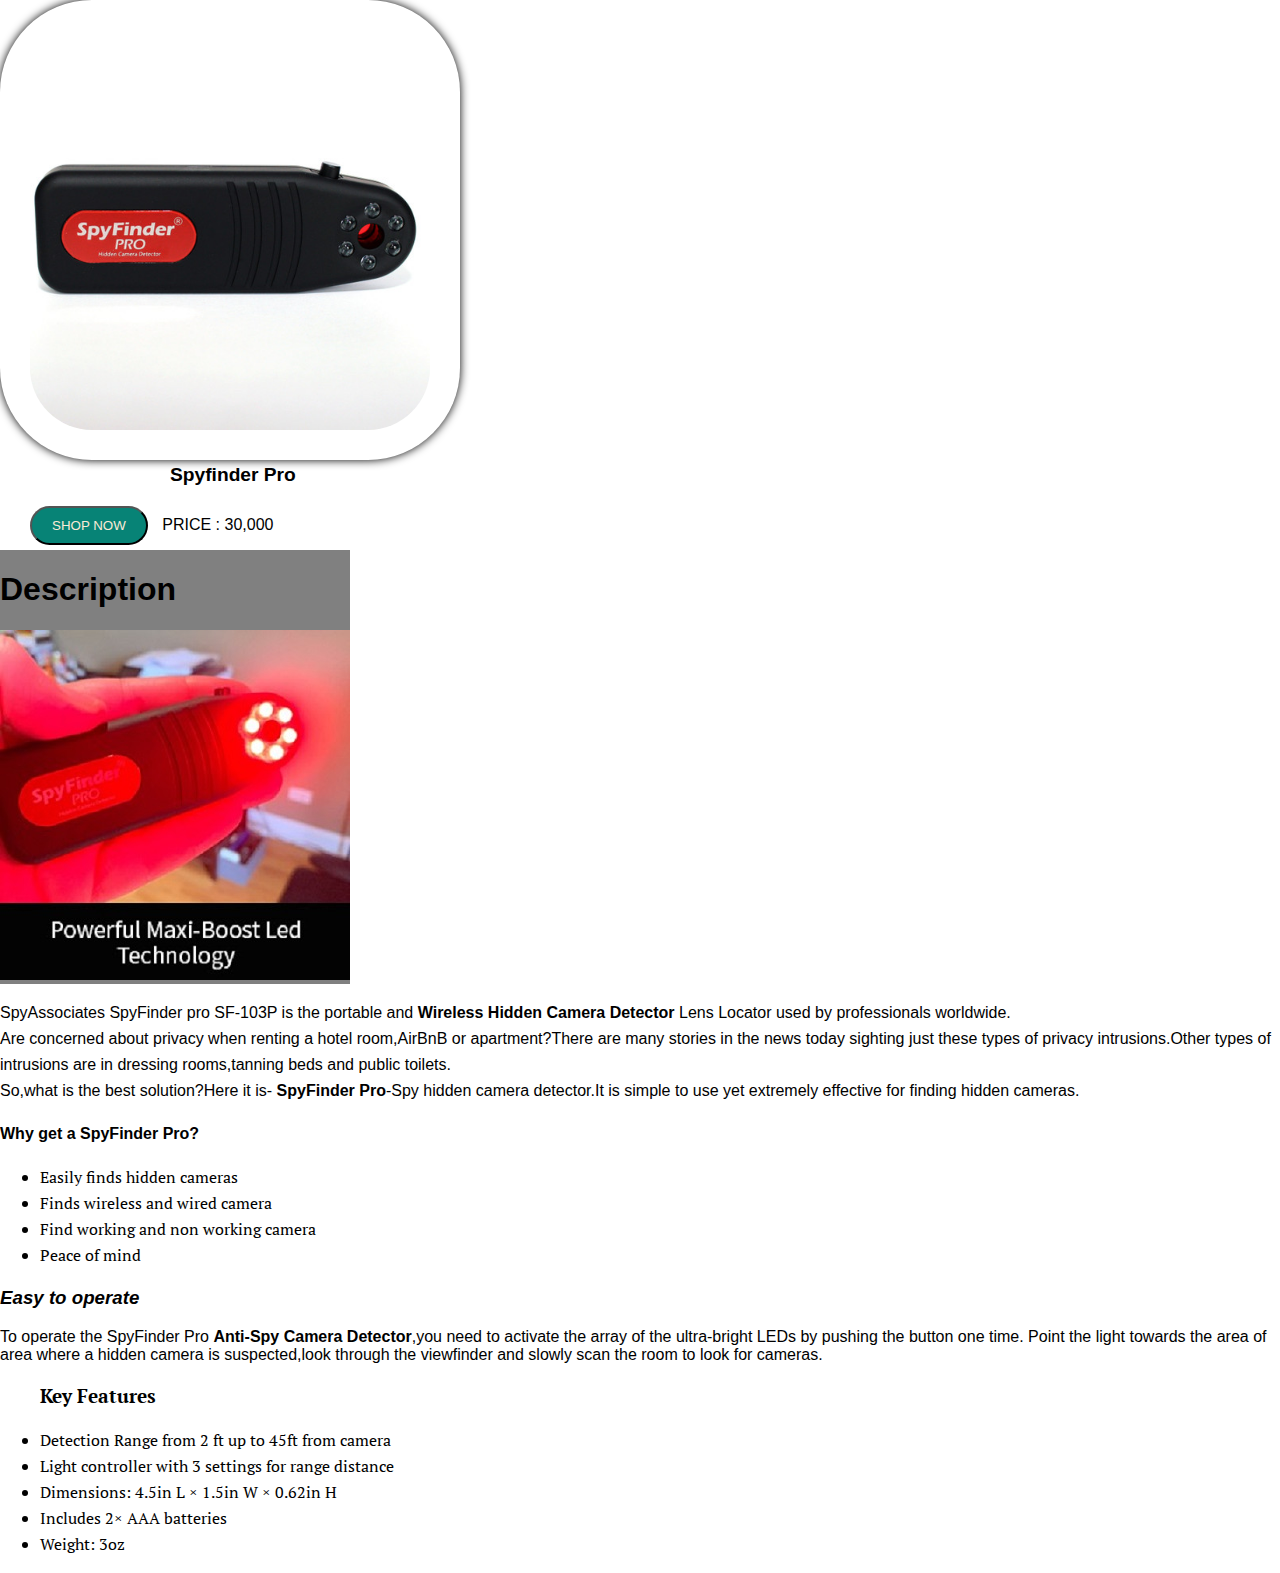
<file: spy finder pro.html>
<!DOCTYPE html>
<html>
   
<head>
    <meta charset="UTF-8"/>
    <meta http-equiv="X-UA-compatile"content="IE=edge"/>
    <meta name="viewport" content="width=device-width,initial-scale=1.0"/>
    
    <title>My Page</title>
    <link rel="preconnect" href="https://fonts.googleapis.com">
<link rel="preconnect" href="https://fonts.gstatic.com" crossorigin>
<link href="https://fonts.googleapis.com/css2?family=PT+Serif:ital@0;1&display=swap" rel="stylesheet">
   <link rel="stylesheet" href="button.css">
   <style>
    body {
        background: white;
        color: black;
        font-family: helvetica Neue,helvetica,arial,helvetica,sans-serif;
        margin: 0;
        padding: 0;
    }
    header {
        color: black;
    }
    header img {
    padding: 30px;
    height: 400px; 
    position: center;
    border-radius: 20%;
    box-shadow: black 0 0 10px;
    }
   
 
 header figcaption {
    font-size: larger;
    padding-left: 170px;
 }
 nav p {
    line-height: 26px;
 }
nav ul {
    font-family:PT serif ;
    line-height: 26px;
}
.prices p {
    display: inline-block;
    margin-left:10px ;
 }
 .image-2 {
    background: grey;
    display: inline-block;
 }
 </style>
  
</head>

    <body>
       <header>
        <a href="images/spyfinder pro.jpg"><img src="images/spyfinder pro.jpg" alt="spy finder pro "></a>
        <figcaption><strong>Spyfinder Pro</strong></figcaption>
           </header>
           <div class="prices">
           <a href="purchase.html"> <button type="button" class="shop-now">SHOP NOW</button></a>
            <p>PRICE  &#58 30,000</p>
         </div>
    
<section>
   <div class="image-2" >
   <h1>Description</h1>
   <img src="images/2 detect.JPG">
</div> 
<nav>
<p>SpyAssociates SpyFinder pro SF-103P is the portable and <strong>Wireless Hidden Camera Detector</strong> Lens Locator used by professionals worldwide. <br>Are concerned about privacy when renting a hotel room,AirBnB or apartment?There are many stories in the news today sighting just these types of privacy intrusions.Other types of intrusions are in dressing rooms,tanning beds and public toilets.<br>So,what is the best solution?Here it is- <strong>SpyFinder Pro</strong>-Spy hidden camera detector.It is simple to use yet extremely effective for finding hidden cameras. </p>
<h4>Why get a SpyFinder Pro?</h4>

    <ul>
    <li>Easily finds hidden cameras</li>
    <li>Finds wireless and wired camera</li>
    <li>Find working and non working camera</li>
    <li>Peace of mind</li>
</nav>
<h3><em>Easy to operate</em></h3>
<p>To operate the SpyFinder Pro <strong>Anti-Spy Camera Detector</strong>,you need to activate the array of the ultra-bright LEDs by pushing the button one time. Point the light towards the area of area where a hidden camera is suspected,look through the viewfinder and slowly scan the room to look for cameras.</p>
<nav>
    <ul>
        <h3>Key Features</h3>
<li>Detection Range from 2 ft up to 45ft from camera</li>
<li>Light controller with 3 settings for range distance</li>
<li>Dimensions: 4.5in L &times; 1.5in W &times; 0.62in H</li>
<li>Includes 2&times; AAA batteries</li>
<li>Weight: 3oz</li>
    </ul>
</nav>

</section>
</body>
</html>
</file>
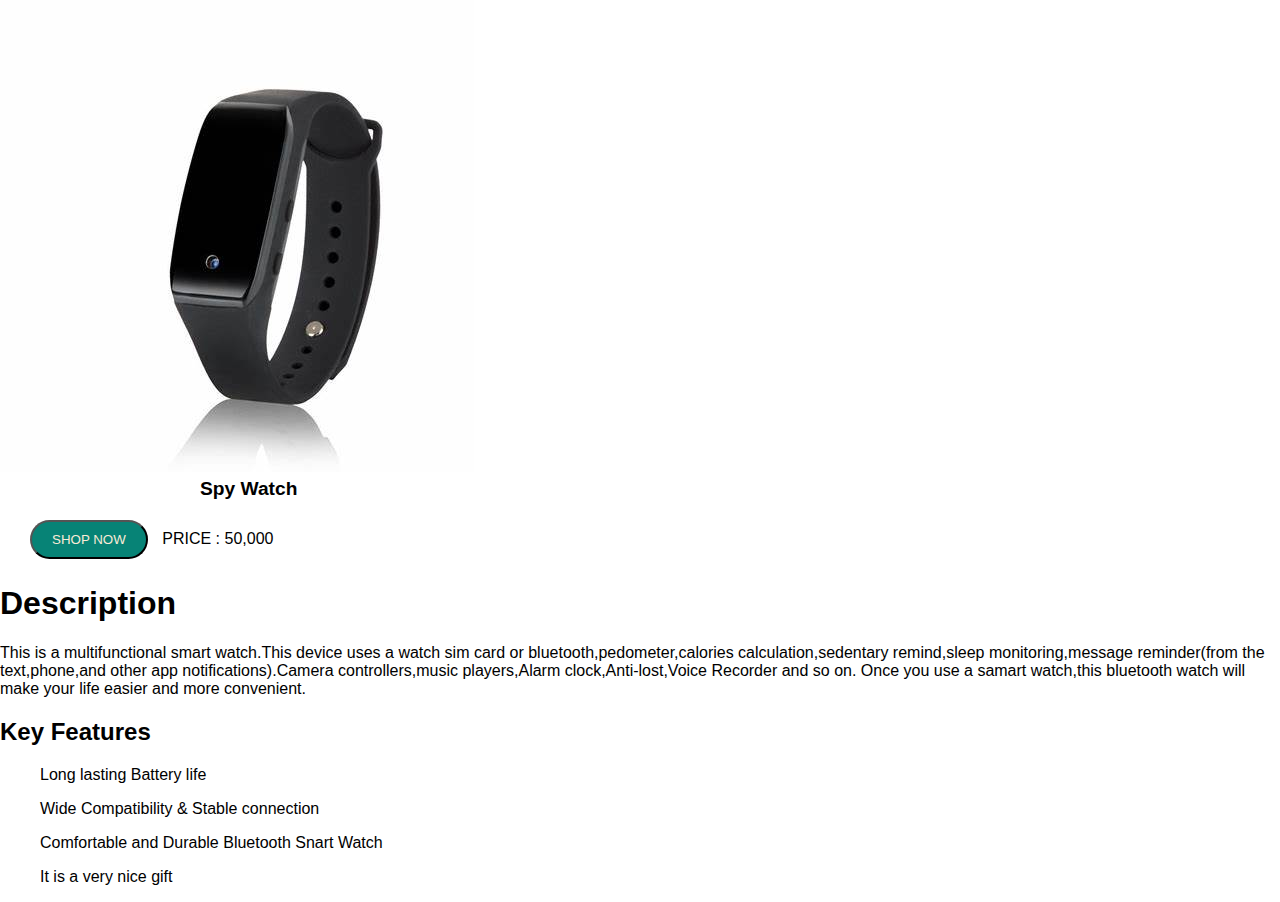
<file: watch.html>
<!DOCTYPE html>
<html>
   
<head>
    <meta charset="UTF-8"/>
    <meta http-equiv="X-UA-compatile"content="IE=edge"/>
    <meta name="viewport" content="width=device-width,initial-scale=1.0"/>
    
    <title>My Page</title>
    <link rel="preconnect" href="https://fonts.googleapis.com">
<link rel="preconnect" href="https://fonts.gstatic.com" crossorigin>
<link href="https://fonts.googleapis.com/css2?family=PT+Serif:ital@0;1&display=swap" rel="stylesheet">
   <link rel="stylesheet" href="button.css">
   <style>
    body {
        background: white;
        color: black;
        font-family: helvetica Neue,helvetica,arial,helvetica,sans-serif;
        margin: 0;
        padding: 0;
    }
    header {
        color: black;
    }
    
   
 
 header figcaption {
    font-size: larger;
    padding-left: 200px;
 }
nav ul {
    font-family:PT serif ;
    line-height: 26px;
}
.prices p {
    display: inline-block;
    margin-left:10px ;
 }
 </style>
  
</head>

    <body>
       <header>
        <a href="images/watch cam.jpeg"><img src="images/watch cam.jpeg" alt="spy camera"></a>
        <figcaption><strong>Spy Watch</strong></figcaption>
           </header>
           <div class="prices">
           <a href="purchase.html"><button type="button" class="shop-now">SHOP NOW</button></a>
            <p>PRICE  &#58 50,000</p>
         </div>
    
<section>
    
   <h1>Description</h1> 
<nav>
   <p>This is a multifunctional smart watch.This device uses a watch sim card or bluetooth,pedometer,calories calculation,sedentary remind,sleep monitoring,message reminder(from the text,phone,and other app notifications).Camera controllers,music players,Alarm clock,Anti-lost,Voice Recorder and so on. Once you use a samart watch,this bluetooth watch will make your life easier and more convenient.</p>
</nav>

<h2>Key Features</h2>
<nav>
<ol>Long lasting Battery life</ol>
<ol>Wide Compatibility & Stable connection</ol>
<ol>Comfortable and Durable Bluetooth Snart Watch</ol>
<ol>It is a very nice gift</ol>
</nav>
</section>
</body>
</html>
</file>
<file: style.css>
body {
    background: white;
    color: black;
    font-family: helvetica Neue,helvetica,arial,helvetica,sans-serif;
    margin: 0;
    padding: 0;
}
 /* HEADER */

header {
    background:black;
    background-image: url(images/Ringdoor\ logo.png);
    background-size: 100%;
    background-position:center;
   padding: 20px ;
   height: 400px;       
   text-align: center;
}

header a {
    color: grey;
    text-decoration: none;
    text-transform: uppercase;
    margin-top: 40px;
}
header h1 {
    color: rgb(4, 32, 48);
    text-align: center;
}
header .mobile {
display: none;
}
header .logo a {
    background-image:url("images/background.jpg");
    background-size:80px;
    background-repeat: no-repeat;
display: inline-block;
height: 80px;
position: relative;
text-indent:-9999999px;
top: -30px;
width: 150px;
}
nav ul {
    padding: 0;
    list-style-type: none;
}

nav li{
    display: inline-block;
    margin-right: 20px;
    border-radius: 3px;
    margin-left: 20px;
}
nav li:first-child {
    margin-left: 0px;
}
/* RESPONSIVE RULES */

@media screen and (max-width:665px){
    header {
        height: 250px;
        background-position: 0 -30px;
    }
    header .mobile{
    display: inline-block;
}
header .desktop {
    display: none;
}
}
@media screen and (max-width:500px){
    header{
    height: 200px;
    background-position: 0 -0px;
    }
}
.first {
font-family: Alumni Sans Collegiate One;
    text-align: center;
background: rgb(115, 161, 245);
}

.second {
    font-family: Alumni Sans Collegiate One;
    text-align: center;
background: rgb(115, 161, 245);
}
.third {
    font-family: Alumni Sans Collegiate One;
    text-align: center;
background: rgb(115, 161, 245);
}  


/* FEATURES */

.features {
    background:rgb(253, 238, 238);
    color: grey;
    padding: 20px;
    display: flex;
   flex-direction: row;
   flex-wrap: wrap;
}
.features figure{
    margin: auto;
    text-align: center;
    text-transform: uppercase;
    width: 200px;

}
.features figure img {
    border: 1px solid white;
    border-radius: 50%;
    box-shadow: black 0px 0px 10px;
    width: 200px;
}
.features figcaption a {
    color: grey;
}

a {
    text-decoration: none;
}
a:hover {
    text-decoration: underline;
}


/*Fingers*/

.fingers {
    background:rgb(253, 238, 238);
    color: grey;
    padding: 20px;
    display: flex;
   flex-direction: row;
   flex-wrap: wrap;
}
.fingers figure{
    margin: auto;
    text-align: center;
    text-transform: uppercase;
    width: 200px;

}
.fingers figure img {
    border: 1px solid white;
    border-radius: 50%;
    box-shadow: black 0px 0px 10px;
    width: 200px;
}
.fingers figcaption a {
    color: grey;
}

a {
    text-decoration: none;
}
a:hover {
    text-decoration: underline;
}
/*Filters*/

.filters {
    background:rgb(253, 238, 238);
    color: grey;
    padding: 20px;
    display: flex;
   flex-direction: row;
   flex-wrap: wrap;
}
.filters figure{
    margin: auto;
    text-align: center;
    text-transform: uppercase;
    width: 200px;

}
.filters figure img {
    border: 1px solid white;
    border-radius: 50%;
    box-shadow: black 0px 0px 10px;
    width: 200px;
}
.filters figcaption a {
    color: grey;
}

a {
    text-decoration: none;
}
a:hover {
    text-decoration: underline;
}

/* FOOOTER */

footer {
    background:black ;
    color: grey;
    font-size: 15px;
    text-align: center;
    padding: 20px 20px;
}
</file>
<file: button.css>
.shop-now {
    background-color: #078376;
     border-radius: 50px;
     padding-left: 20px;
     padding-right: 20px;
     padding-top: 10px;
     padding-bottom: 10px;
     margin-left: 30px ;
     margin-top: 20px;
     color: antiquewhite;
     display: inline-block;
     cursor: pointer;
  }
  .shop-now:hover {
 opacity: 0.8;
  }
  .shop-now:active {
     background-color: #011815;
  }
</file>
